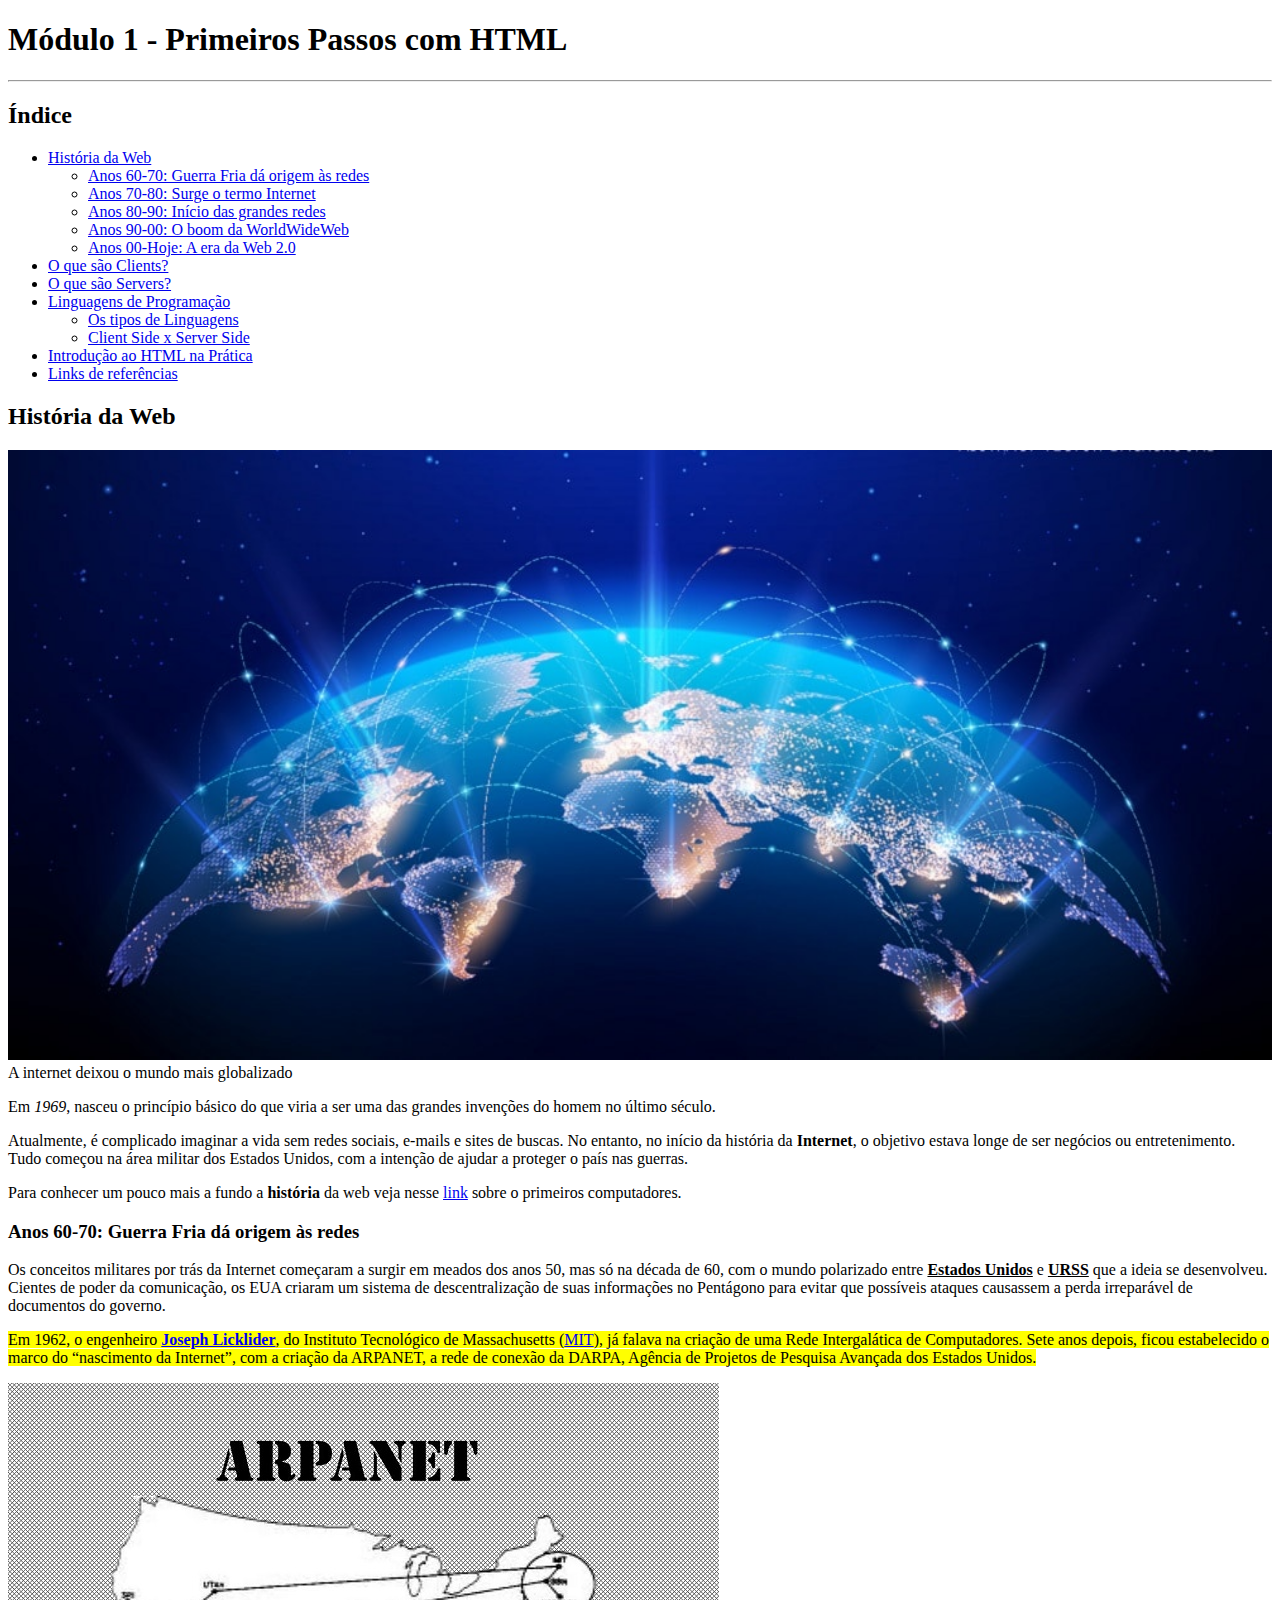
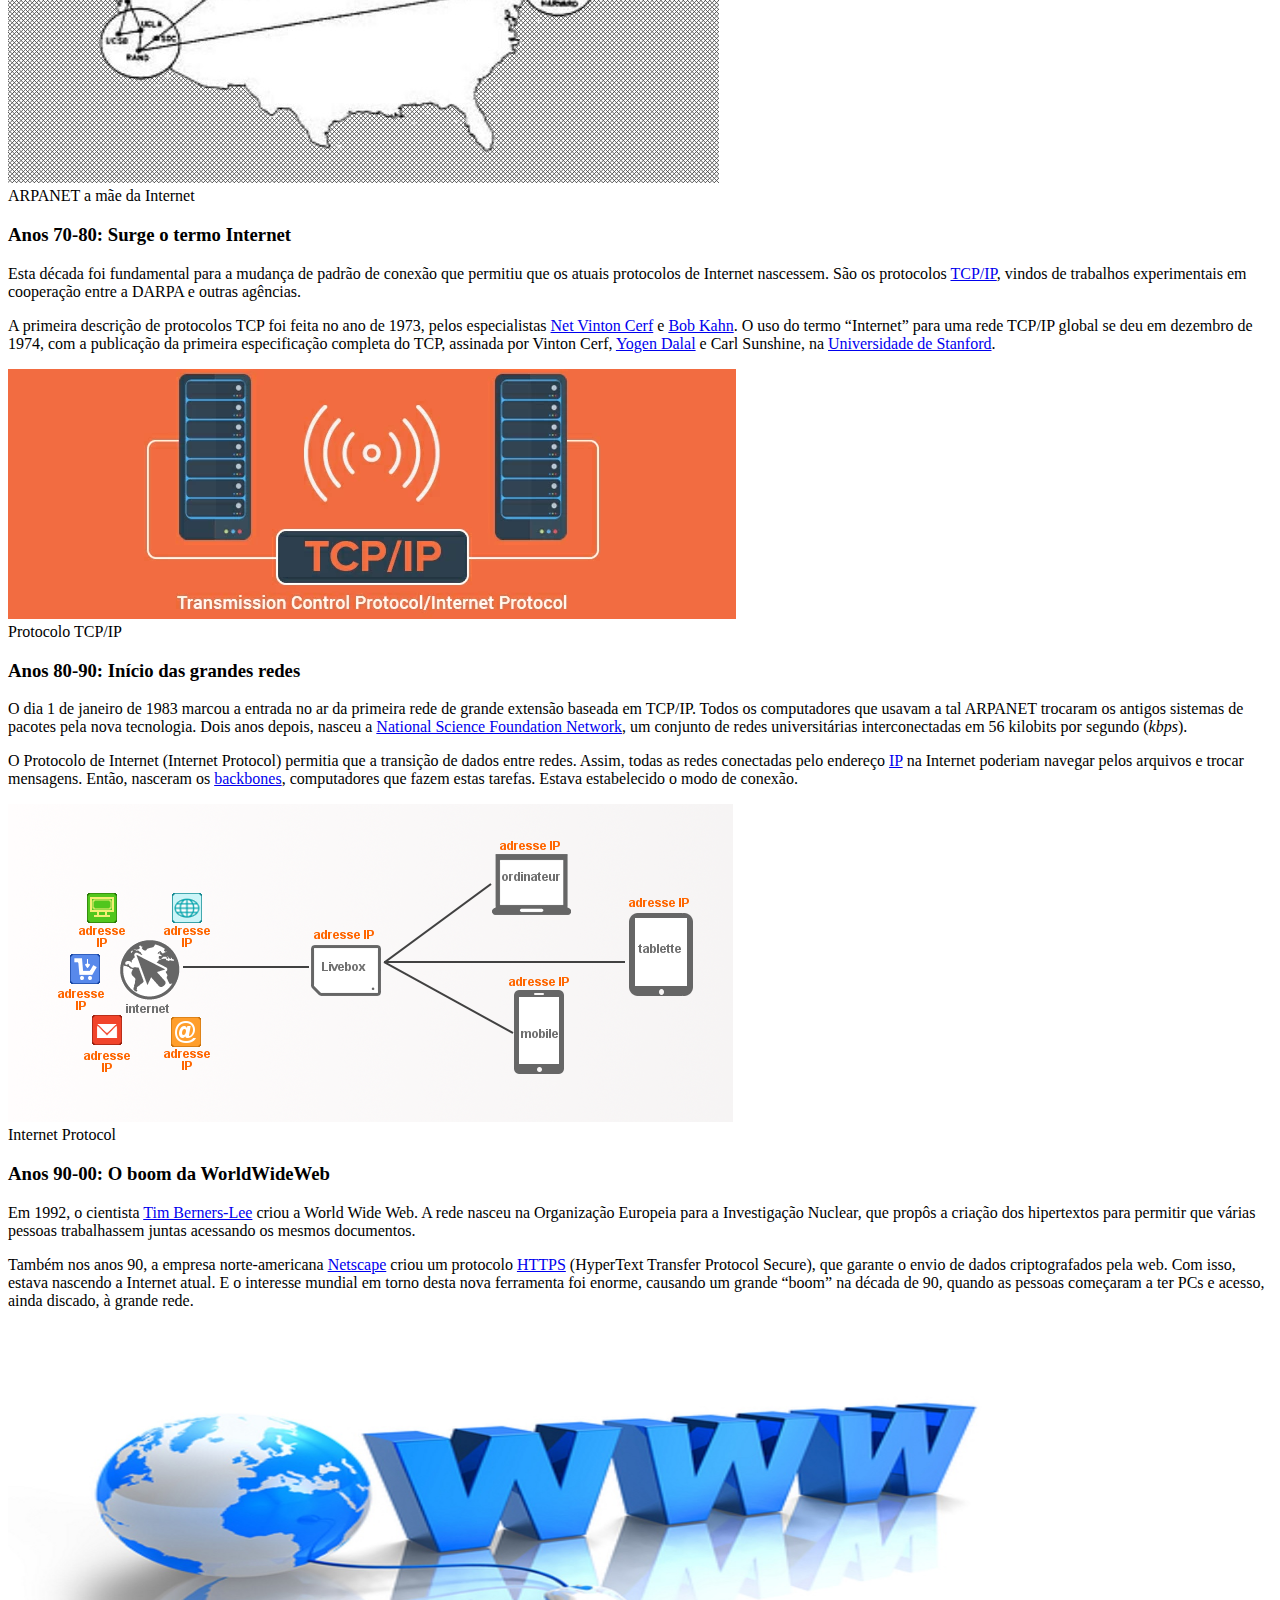
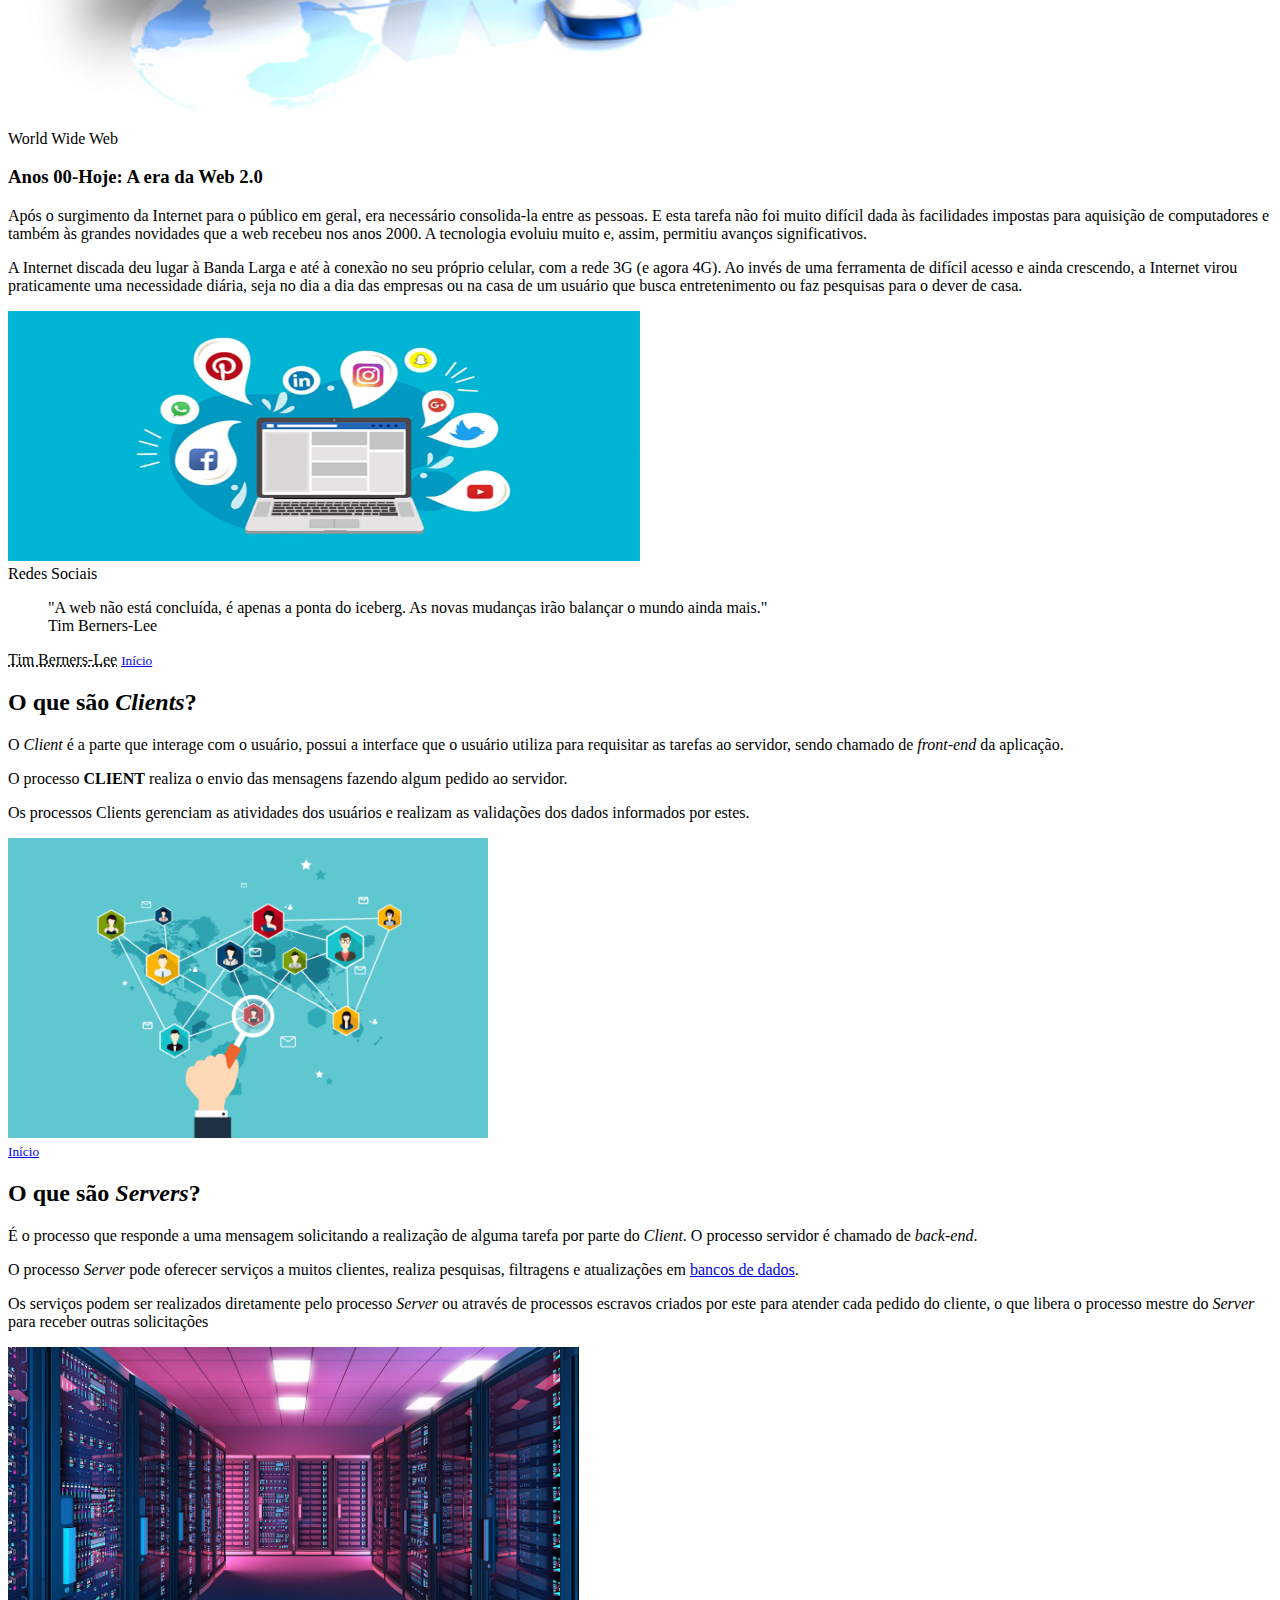
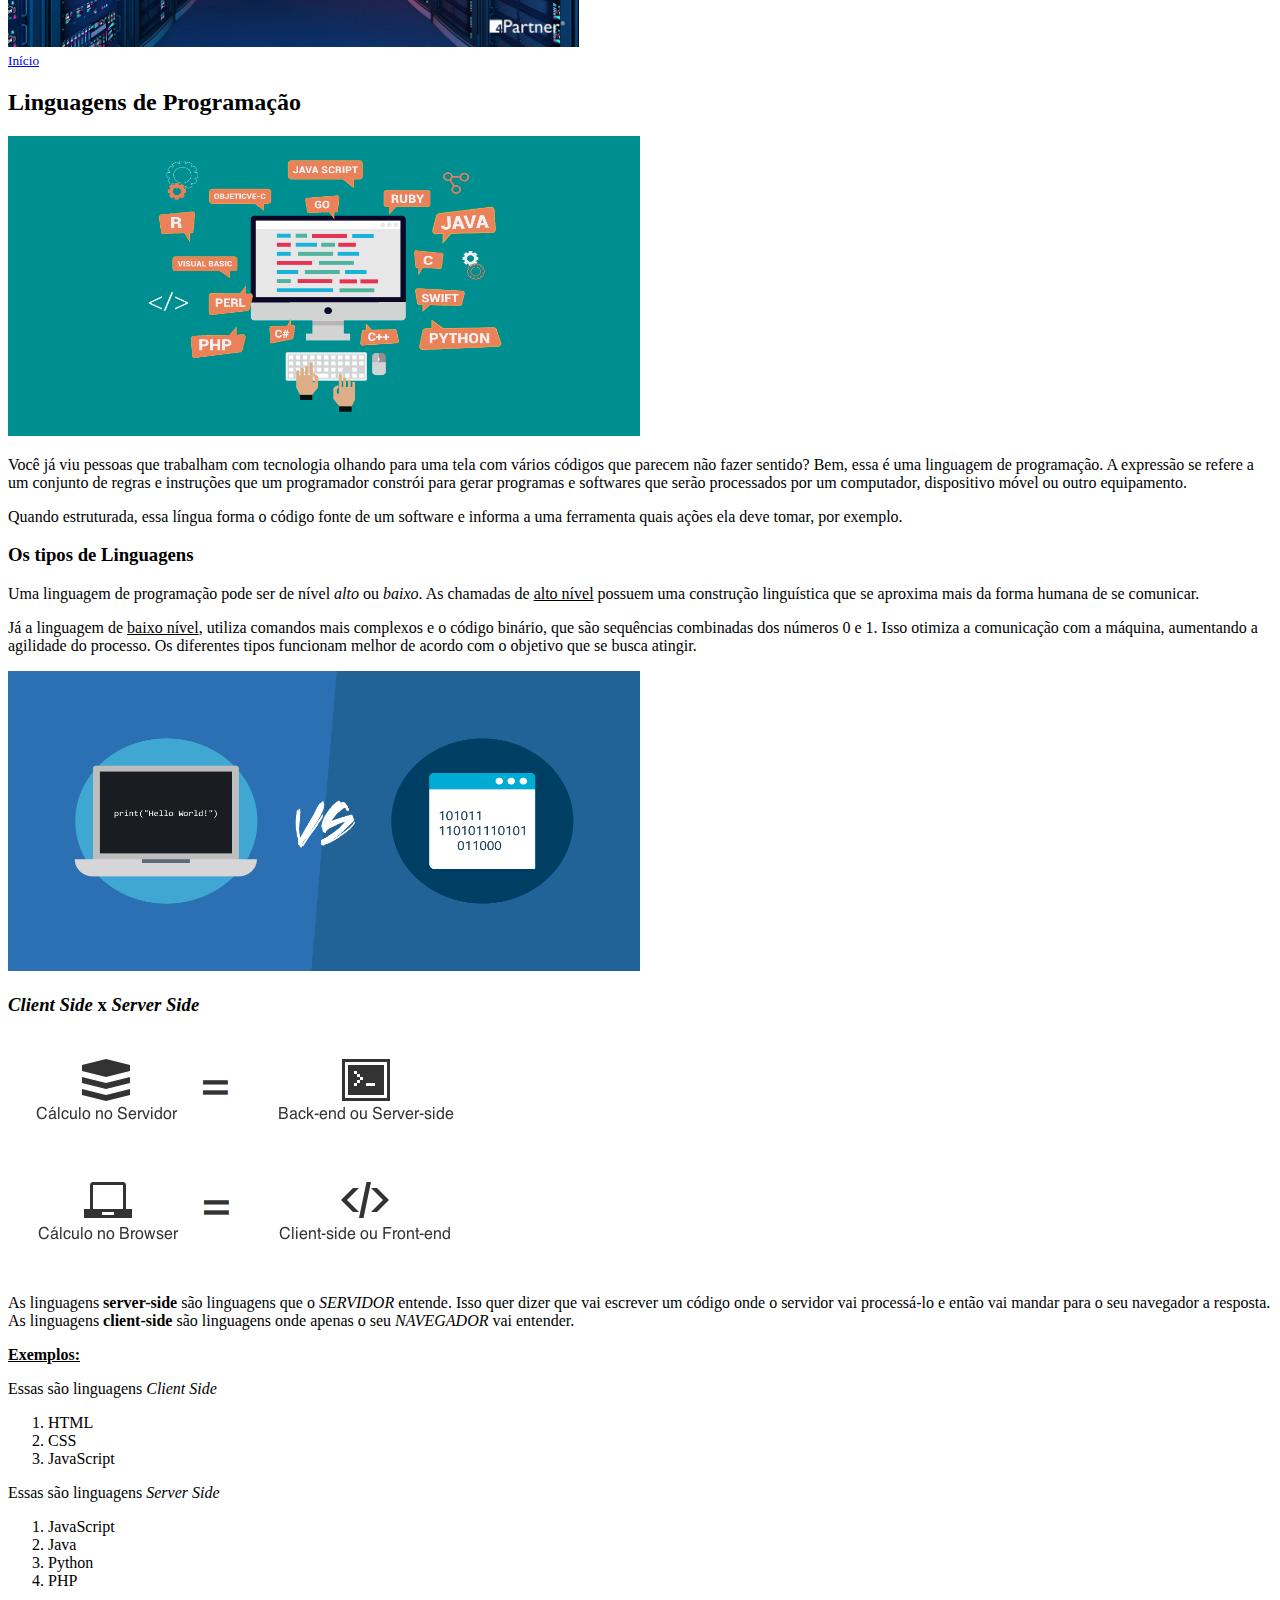
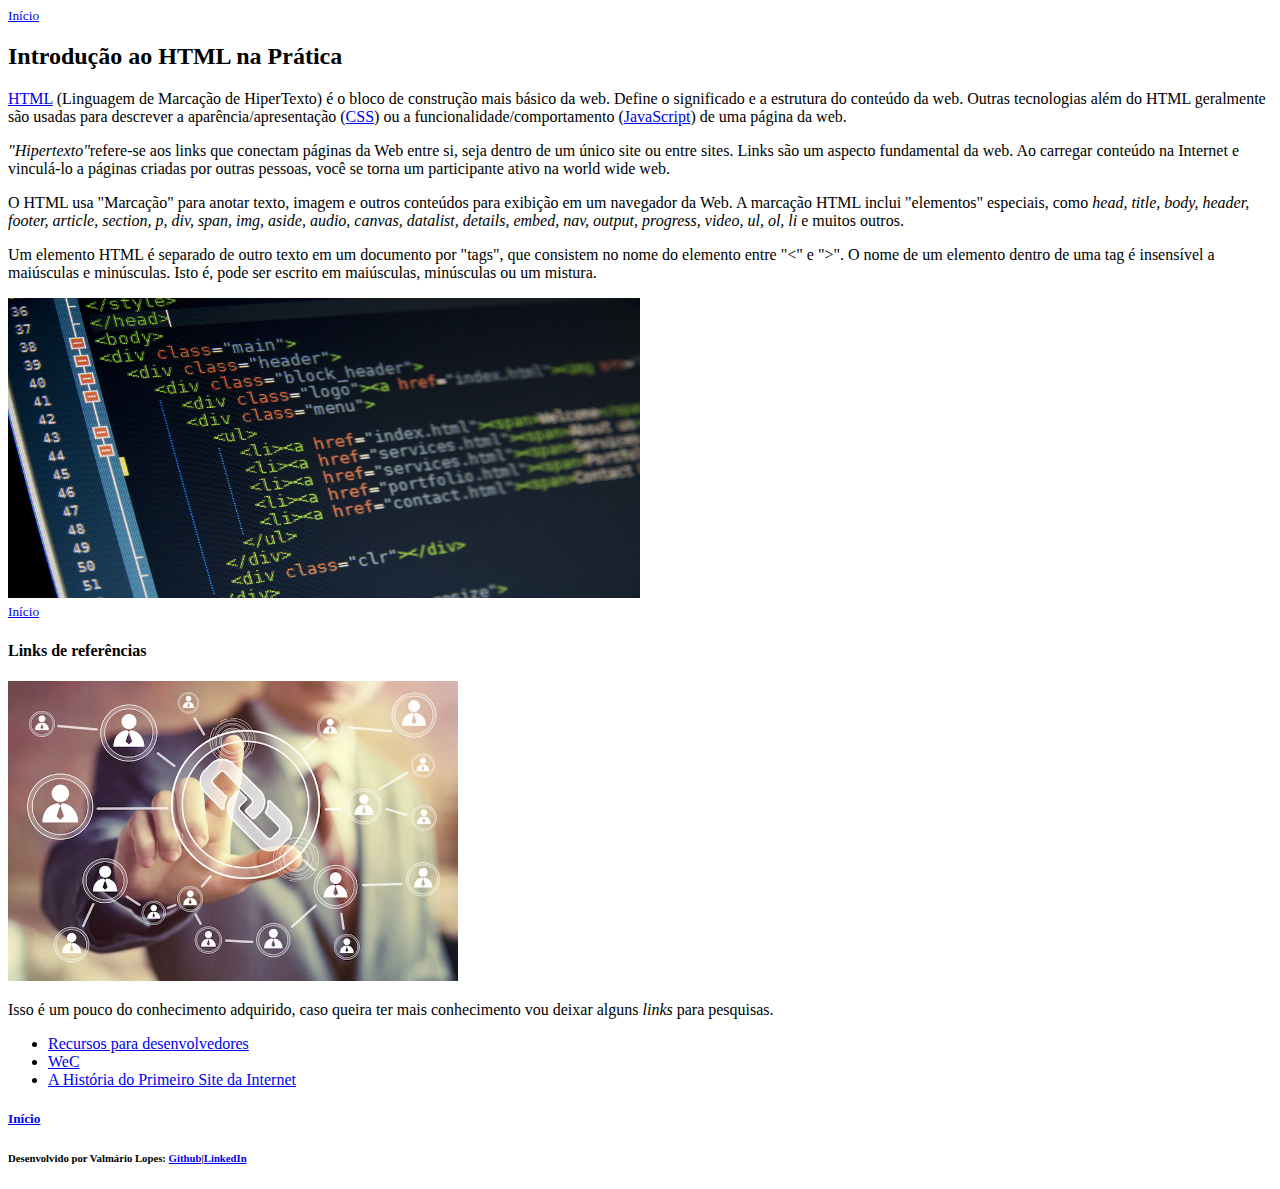
<file: Criando uma Página HTML/index.html>
<!DOCTYPE html>
<html lang="en">
  <head>
    <meta charset="UTF-8" />
    <meta http-equiv="X-UA-Compatible" content="IE=edge" />
    <meta name="viewport" content="width=device-width, initial-scale=1.0" />
    <title>Primeiros Passos com HTML</title>
  </head>
  <body>
    <h1 id="inicio">Módulo 1 - Primeiros Passos com HTML</h1>
    <hr />

    <h2>Índice</h2>
    <ul>
      <li>
        <a href="#Historia">História da Web</a>
        <ul>
          <li><a href="#60">Anos 60-70: Guerra Fria dá origem às redes</a></li>
          <li><a href="#70">Anos 70-80: Surge o termo Internet</a></li>
          <li><a href="#80">Anos 80-90: Início das grandes redes</a></li>
          <li><a href="#90">Anos 90-00: O boom da WorldWideWeb</a></li>
          <li><a href="#Hoje">Anos 00-Hoje: A era da Web 2.0</a></li>
        </ul>
      </li>
      <li><a href="#Clients">O que são Clients?</a></li>
      <li><a href="#Servers">O que são Servers?</a></li>
      <li>
        <a href="#Linguagens">Linguagens de Programação</a>
        <ul>
          <li><a href="#tipos">Os tipos de Linguagens</a></li>
          <li><a href="#side">Client Side x Server Side</a></li>
        </ul>
      </li>
      <li><a href="#HTML">Introdução ao HTML na Prática</a></li>
      <li><a href="#Links">Links de referências</a></li>
    </ul>

    <h2 id="Historia">História da Web</h2>
    <img src="./image/internet-1.jpg" alt="internet" width="100%" />
    <figcaption>A internet deixou o mundo mais globalizado</figcaption>
    <p>
      Em <i>1969</i>, nasceu o princípio básico do que viria a ser uma das
      grandes invenções do homem no último século.
    </p>
    <p>
      Atualmente, é complicado imaginar a vida sem redes sociais, e-mails e
      sites de buscas. No entanto, no início da história da
      <strong>Internet</strong>, o objetivo estava longe de ser negócios ou
      entretenimento. Tudo começou na área militar dos Estados Unidos, com a
      intenção de ajudar a proteger o país nas guerras.
    </p>
    <p>
      Para conhecer um pouco mais a fundo a <strong>história</strong> da web
      veja nesse
      <a
        href="https://museudocomputador.org.br/?gclid=CjwKCAiA5sieBhBnEiwAR9oh2tzGFXOBleM_BPQNQqnjmlPgt5kyFVXncWFniuaOXwtDN2z4eJDLcRoCfgIQAvD_BwE"
        target="_blank"
        >link</a
      >
      sobre o primeiros computadores.
    </p>

    <h3 id="60">Anos 60-70: Guerra Fria dá origem às redes</h3>
    <p>
      Os conceitos militares por trás da Internet começaram a surgir em meados
      dos anos 50, mas só na década de 60, com o mundo polarizado entre
      <strong><u>Estados Unidos</u></strong> e <strong><u>URSS</u></strong> que
      a ideia se desenvolveu. Cientes de poder da comunicação, os EUA criaram um
      sistema de descentralização de suas informações no Pentágono para evitar
      que possíveis ataques causassem a perda irreparável de documentos do
      governo.
    </p>
    <p>
      <mark>Em 1962, o engenheiro
      <strong
        ><a
          href="https://pt.wikipedia.org/wiki/Joseph_Carl_Robnett_Licklider"
          target="_blank"
          >Joseph Licklider</a
        ></strong>, do Instituto Tecnológico de Massachusetts (<a
        href="https://www.mit.edu/"
        target="_blank"
        >MIT</a
      >), já falava na criação de uma Rede Intergalática de Computadores. Sete
      anos depois, ficou estabelecido o marco do “nascimento da Internet”, com a
      criação da ARPANET, a rede de conexão da DARPA, Agência de Projetos de
      Pesquisa Avançada dos Estados Unidos.
    </p>
    <img src="./image/arpa.jpeg" alt="mapa da arpanet" />
    <figcaption>ARPANET a mãe da Internet</figcaption>

    <h3 id="70">Anos 70-80: Surge o termo Internet</h3>
    <p>
      Esta década foi fundamental para a mudança de padrão de conexão que
      permitiu que os atuais protocolos de Internet nascessem. São os protocolos
      <a href="https://tecnoblog.net/responde/o-que-e-tcp-ip/" target="_blank"
        >TCP/IP</a
      >, vindos de trabalhos experimentais em cooperação entre a DARPA e outras
      agências.
    </p>
    <p>
      A primeira descrição de protocolos TCP foi feita no ano de 1973, pelos
      especialistas
      <a href="https://pt.wikipedia.org/wiki/Vint_Cerf" target="_blank"
        >Net Vinton Cerf</a
      >
      e
      <a href="https://pt.wikipedia.org/wiki/Robert_Kahn" target="_blank"
        >Bob Kahn</a
      >. O uso do termo “Internet” para uma rede TCP/IP global se deu em
      dezembro de 1974, com a publicação da primeira especificação completa do
      TCP, assinada por Vinton Cerf,
      <a
        href="https://historyofcomputercommunications.info/interviews/yogen-dalal/"
        target="_blank"
        >Yogen Dalal</a
      >
      e Carl Sunshine, na
      <a href="https://www.stanford.edu/" target="_blank"
        >Universidade de Stanford</a
      >.
    </p>
    <img src="./image/1.1.webp" alt="protocolos TCP/IP" />
    <figcaption>Protocolo TCP/IP</figcaption>

    <h3 id="80">Anos 80-90: Início das grandes redes</h3>
    <p>
      O dia 1 de janeiro de 1983 marcou a entrada no ar da primeira rede de
      grande extensão baseada em TCP/IP. Todos os computadores que usavam a tal
      ARPANET trocaram os antigos sistemas de pacotes pela nova tecnologia. Dois
      anos depois, nasceu a
      <a
        href="https://en.wikipedia.org/wiki/National_Science_Foundation_Network"
        target="_blank"
        >National Science Foundation Network</a
      >, um conjunto de redes universitárias interconectadas em 56 kilobits por
      segundo (<i>kbps</i>).
    </p>
    <p>
      O Protocolo de Internet (Internet Protocol) permitia que a transição de
      dados entre redes. Assim, todas as redes conectadas pelo endereço
      <a href="https://tecnoblog.net/responde/o-que-e-ip/" target="_blank"
        >IP</a
      >
      na Internet poderiam navegar pelos arquivos e trocar mensagens. Então,
      nasceram os
      <a
        href="https://canaltech.com.br/telecom/o-que-e-backbone/"
        target="_blank"
        >backbones</a
      >, computadores que fazem estas tarefas. Estava estabelecido o modo de
      conexão.
    </p>
    <img src="./image/IP.png" alt="IP" />
    <figcaption>Internet Protocol</figcaption>

    <h3 id="90">Anos 90-00: O boom da WorldWideWeb</h3>
    <p>
      Em 1992, o cientista
      <a href="https://pt.wikipedia.org/wiki/Tim_Berners-Lee" target="_blank"
        >Tim Berners-Lee</a
      >
      criou a World Wide Web. A rede nasceu na Organização Europeia para a
      Investigação Nuclear, que propôs a criação dos hipertextos para permitir
      que várias pessoas trabalhassem juntas acessando os mesmos documentos.
    </p>
    <p>
      Também nos anos 90, a empresa norte-americana
      <a href="https://pt.wikipedia.org/wiki/Netscape" target="_blank"
        >Netscape</a
      >
      criou um protocolo
      <a href="https://eixo.digital/o-que-e-https/" target="_blank">HTTPS</a>
      (HyperText Transfer Protocol Secure), que garante o envio de dados
      criptografados pela web. Com isso, estava nascendo a Internet atual. E o
      interesse mundial em torno desta nova ferramenta foi enorme, causando um
      grande “boom” na década de 90, quando as pessoas começaram a ter PCs e
      acesso, ainda discado, à grande rede.
    </p>
    <img src="./image/www.jpg" alt="www" width="80%" height="400px" />
    <figcaption>World Wide Web</figcaption>

    <h3 id="Hoje">Anos 00-Hoje: A era da Web 2.0</h3>
    <p>
      Após o surgimento da Internet para o público em geral, era necessário
      consolida-la entre as pessoas. E esta tarefa não foi muito difícil dada às
      facilidades impostas para aquisição de computadores e também às grandes
      novidades que a web recebeu nos anos 2000. A tecnologia evoluiu muito e,
      assim, permitiu avanços significativos.
    </p>
    <p>
      A Internet discada deu lugar à Banda Larga e até à conexão no seu próprio
      celular, com a rede 3G (e agora 4G). Ao invés de uma ferramenta de difícil
      acesso e ainda crescendo, a Internet virou praticamente uma necessidade
      diária, seja no dia a dia das empresas ou na casa de um usuário que busca
      entretenimento ou faz pesquisas para o dever de casa.
    </p>
    <img
      src="./image/redes-sociais.webp"
      alt="Redes Sociais"
      width="50%"
      height="250px"
    />
    <figcaption>Redes Sociais</figcaption>
    <blockquote>"A web não está concluída, é apenas a ponta do iceberg. As novas mudanças irão balançar o mundo ainda mais."<br />Tim Berners-Lee</blockquote>
    <abbr title="tim">Tim Berners-Lee</abbr>
    <small><a href="#inicio">Início</a></small>

    <h2 id="Clients">O que são <i>Clients</i>?</h2>
    <p>
      O <i>Client</i> é a parte que interage com o usuário, possui a interface
      que o usuário utiliza para requisitar as tarefas ao servidor, sendo
      chamado de <i>front-end</i> da aplicação.
    </p>
    <p>
      O processo <strong>CLIENT</strong> realiza o envio das mensagens fazendo
      algum pedido ao servidor.
    </p>
    <p>
      Os processos Clients gerenciam as atividades dos usuários e realizam as
      validações dos dados informados por estes.
    </p>
    <img src="./image/clients.png" alt="clients" height="300px"><br />
    <small><a href="#inicio">Início</a></small>

    <h2 id="Servers">O que são <i>Servers</i>?</h2>
    <p>
      É o processo que responde a uma mensagem solicitando a realização de
      alguma tarefa por parte do <i>Client</i>. O processo servidor é chamado de
      <i>back-end</i>.
    </p>
    <p>
      O processo <i>Server</i> pode oferecer serviços a muitos clientes, realiza
      pesquisas, filtragens e atualizações em
      <a href="https://rockcontent.com/br/blog/banco-de-dados/" target="_blank"
        >bancos de dados</a
      >.
    </p>
    <p>
      Os serviços podem ser realizados diretamente pelo processo
      <i>Server</i> ou através de processos escravos criados por este para
      atender cada pedido do cliente, o que libera o processo mestre do
      <i>Server</i> para receber outras solicitações
    </p>
    <img src="./image/servers.jpg" alt="servidores" height="300px"><br />
    <small><a href="#inicio">Início</a></small>

    <h2 id="Linguagens">Linguagens de Programação</h2>
    <img src="./image/linguagens.png" alt="linguagens de programação" width="50%" height="300px">
    <p>
      Você já viu pessoas que trabalham com tecnologia olhando para uma tela com
      vários códigos que parecem não fazer sentido? Bem, essa é uma linguagem de
      programação. A expressão se refere a um conjunto de regras e instruções
      que um programador constrói para gerar programas e softwares que serão
      processados por um computador, dispositivo móvel ou outro equipamento.
    </p>
    <p>
      Quando estruturada, essa língua forma o código fonte de um software e
      informa a uma ferramenta quais ações ela deve tomar, por exemplo.
    </p>

    <h3 id="tipos">Os tipos de Linguagens</h3>
    <p>
      Uma linguagem de programação pode ser de nível <i>alto</i> ou
      <i>baixo</i>. As chamadas de <u>alto nível</u> possuem uma construção
      linguística que se aproxima mais da forma humana de se comunicar.
    </p>
    <p>
      Já a linguagem de <u>baixo nível</u>, utiliza comandos mais complexos e o
      código binário, que são sequências combinadas dos números 0 e 1. Isso
      otimiza a comunicação com a máquina, aumentando a agilidade do processo.
      Os diferentes tipos funcionam melhor de acordo com o objetivo que se busca
      atingir.
    </p>
    <img src="./image/alto-baixo.png" alt="Alto nível vs Baixo nível" width="50%" height="300px">

    <h3 id="side"><i>Client Side</i> x <i>Server Side</i></h3>
    <img src="./image/client-side-back-end.png" alt="Client Side vs Server Side">
    <p>
      As linguagens <strong>server-side</strong> são linguagens que o
      <i>SERVIDOR</i> entende. Isso quer dizer que vai escrever um código onde o
      servidor vai processá-lo e então vai mandar para o seu navegador a
      resposta. As linguagens <strong>client-side</strong> são linguagens onde
      apenas o seu <i>NAVEGADOR</i> vai entender.
    </p>
    <p>
      <u><strong>Exemplos: </strong></u>
    </p>
    <p>Essas são linguagens <i>Client Side</i></p>
        <ol>
          <li>HTML</li>
          <li>CSS</li>
          <li>JavaScript</li>
        </ol>
      </li>

      <p>Essas são linguagens <i>Server Side</i></p>
        <ol>
          <li>JavaScript</li>
          <li>Java</li>
          <li>Python</li>
          <li>PHP</li>
        </ol>
    <small><a href="#inicio">Início</a></small>

    <h2 id="HTML">Introdução ao HTML na Prática</h2>
    <p>
      <a href="https://developer.mozilla.org/pt-BR/docs/Web/HTML">HTML</a> (Linguagem de Marcação de HiperTexto) é o bloco de construção mais básico da web. Define o significado e a estrutura do conteúdo da web. Outras tecnologias além do HTML geralmente são usadas para descrever a aparência/apresentação (<a href="https://developer.mozilla.org/pt-BR/docs/Web/CSS" target="_blank">CSS</a>) ou a funcionalidade/comportamento (<a href="https://developer.mozilla.org/pt-BR/docs/Web/JavaScript" target="_blank">JavaScript</a>) de uma página da web.
    </p>
    <p>
      <i>"Hipertexto"</i>refere-se aos links que conectam páginas da Web entre si, seja dentro de um único site ou entre sites. Links são um aspecto fundamental da web. Ao carregar conteúdo na Internet e vinculá-lo a páginas criadas por outras pessoas, você se torna um participante ativo na world wide web.
    </p>
    <p>
      O HTML usa "Marcação" para anotar texto, imagem e outros conteúdos para exibição em um navegador da Web. A marcação HTML inclui "elementos" especiais, como <i>head, title, body, header, footer, article, section, p, div, span, img, aside, audio, canvas, datalist, details, embed, nav, output, progress, video, ul, ol, li</i> e muitos outros.
    </p>
    <p>
      Um elemento HTML é separado de outro texto em um documento por "tags", que consistem no nome do elemento entre "<" e ">". O nome de um elemento dentro de uma tag é insensível a maiúsculas e minúsculas. Isto é, pode ser escrito em maiúsculas, minúsculas ou um mistura.
    </p>
    <img src="./image/html.jpeg" alt="hmtl" width="50%" height="300px"><br />
    <small><a href="#inicio">Início</a></small>

    <h4 id="Links">Links de referências</h4>
    <img src="./image/links.webp" alt="links" height="300px">
    <p>
      Isso é um pouco do conhecimento adquirido, caso queira ter mais conhecimento vou deixar alguns <i>links</i> para pesquisas.
    </p>
    <ul>
      <li><a href="https://developer.mozilla.org/pt-BR/" target="_blank">Recursos para desenvolvedores</a></li>
      <li><a href="http://w3c.org">WeC</a></li>
      <li><a href="https://www.hostinger.com.br/blog/a-historia-do-primeiro-site-do-mundo/" target="_blank">A História do Primeiro Site da Internet</a></li>
    </ul>
    <h5><a href="#inicio">Início</a></h5>
  </body>
  <h6>
    <footer>Desenvolvido por Valmário Lopes: <a href="https://github.com/Valmario" target="_blank">Github</a>|<a href="https://www.linkedin.com/in/valmariolopes/" target="_blank">LinkedIn</a></footer>
  </h6>
</html>
</file>
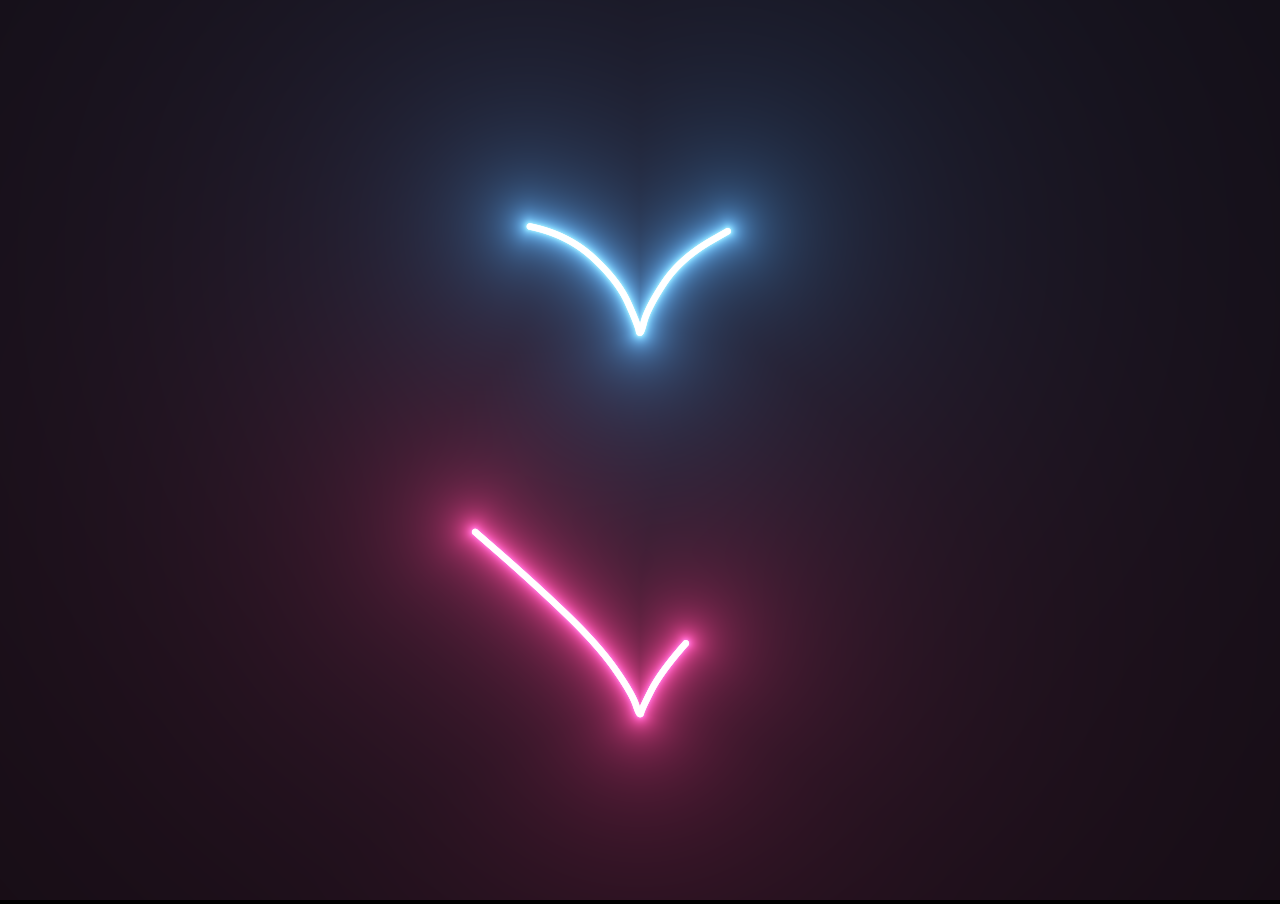
<file: heart/index.html>
<!DOCTYPE html>
<html lang="pt-br">
  <head>
    <meta charset="UTF-8" />
    <meta http-equiv="X-UA-Compatible" content="IE=edge" />
    <meta name="viewport" content="width=device-width, initial-scale=1.0" />
    <title>Surpresa</title>

    <link rel="stylesheet" href="./style.css" />
  </head>
  <body>
    <canvas id="love" width="1400" height="600"></canvas>
  </body>

  <script src="./script.js"></script>
</html>
</file>
<file: heart/style.css>
body {
  background-color: #000;
  margin: 0;
  overflow: hidden;
  background-repeat: no-repeat;
}
</file>
